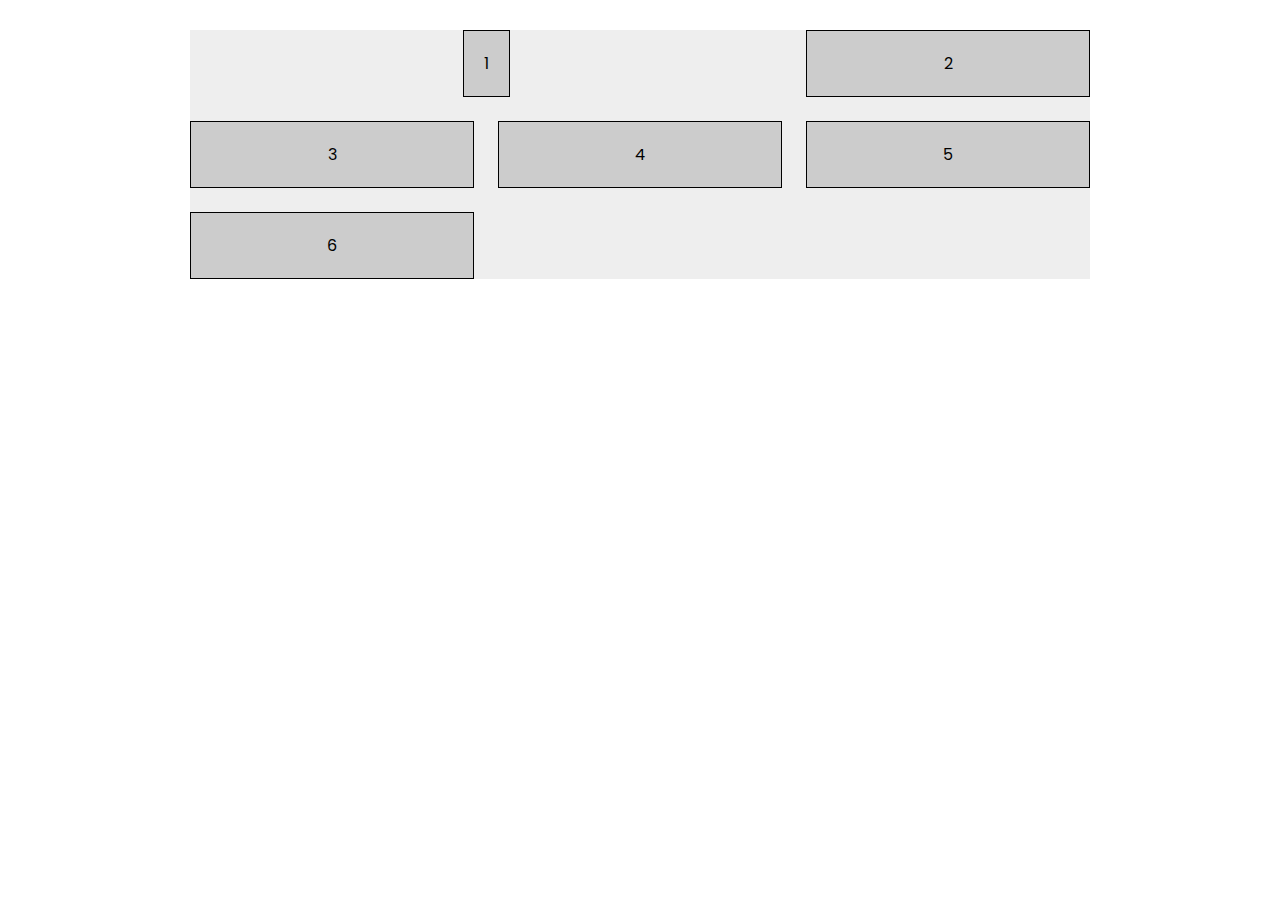
<file: grid-basics/index.html>
<html lang="en">
<head>
  <meta charset="UTF-8">
  <meta http-equiv="X-UA-Compatible" content="IE=edge">
  <meta name="viewport" content="width=device-width, initial-scale=1.0">
  <title>CSS Grid Basics</title>
  <link rel="stylesheet" href="styles.css">
</head>
<body>
  <div class="grid-container">
    <div>1</div>
    <div>2</div>
    <div>3</div>
    <div>4</div>
    <div>5</div>
    <div>6</div>
  </div>
</body>
</html>
</file>
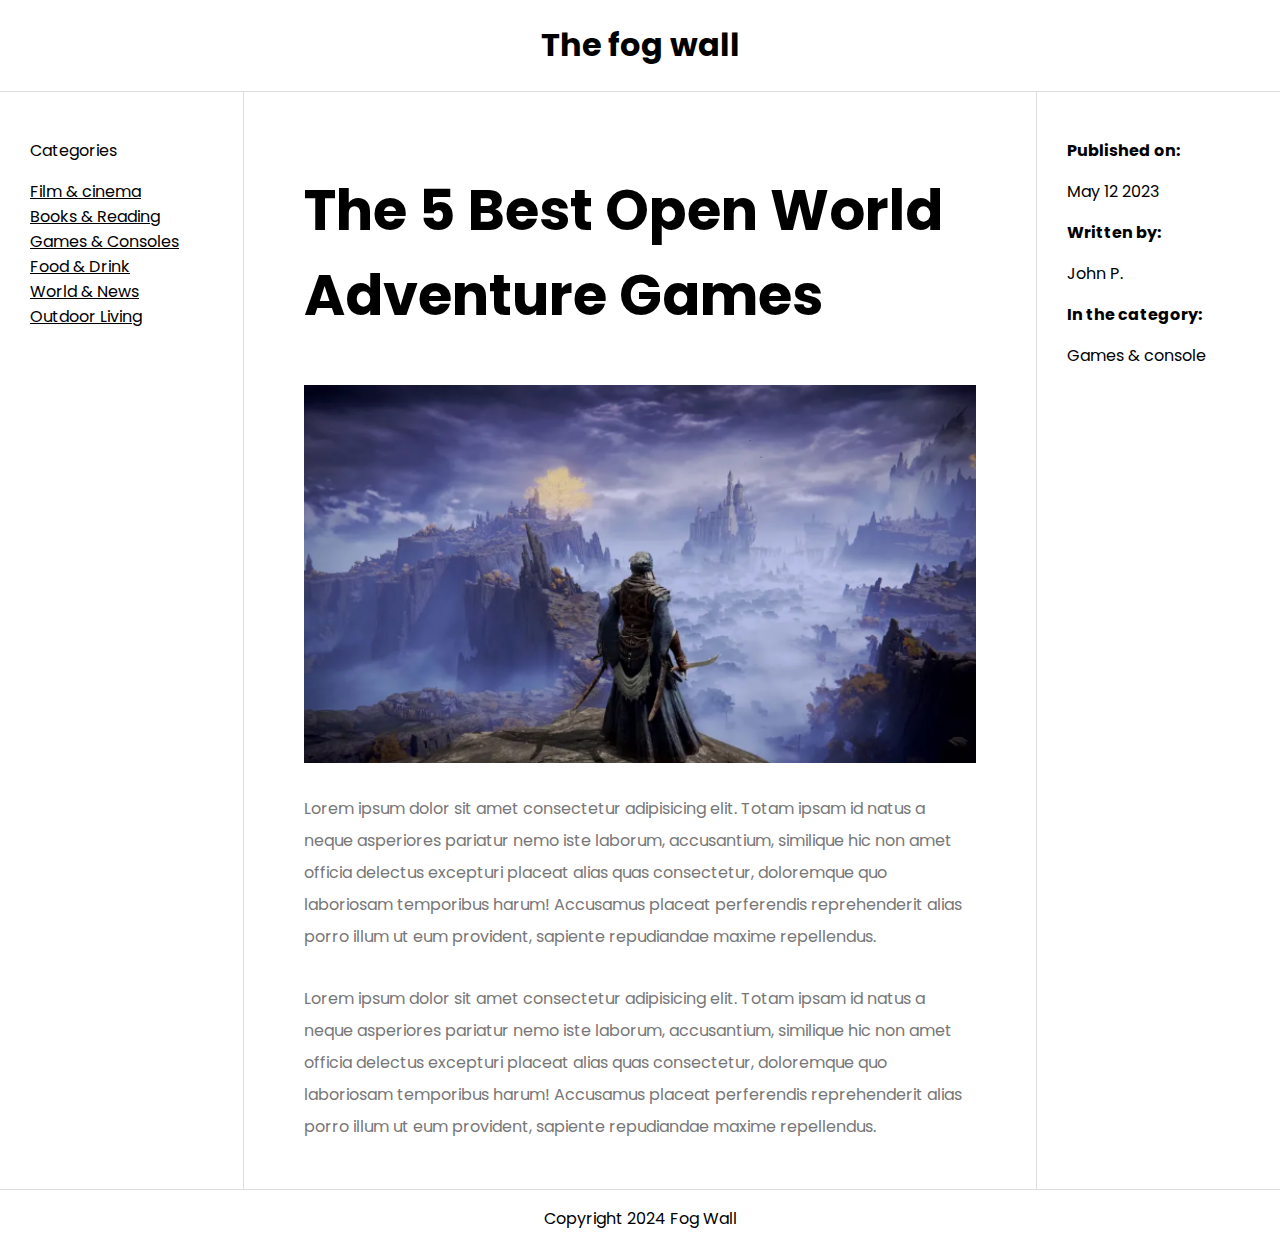
<file: holy-grail/index.html>
<html lang="en">
<head>
  <meta charset="UTF-8">
  <meta http-equiv="X-UA-Compatible" content="IE=edge">
  <meta name="viewport" content="width=device-width, initial-scale=1.0">
  <title>Holy Grail Layout</title>
  <link rel="stylesheet" href="styles.css">
</head>
<body>
  <grid class="grid-container">
    <header>
      <h1>The fog wall</h1>
    </header>
    <nav>
      <p>Categories</p>
      <li>Film & cinema</li>
      <li>Books & Reading</li>
      <li>Games & Consoles</li>
      <li>Food & Drink</li>
      <li>World & News</li>
      <li>Outdoor Living</li>
    </nav>
    <article>
      <h2>The 5 Best Open World Adventure Games</h2>
      <img src="img/banner.png" alt="article banner">
      <p>Lorem ipsum dolor sit amet consectetur adipisicing elit.
         Totam ipsam id natus a neque asperiores pariatur nemo iste laborum, 
         accusantium, similique hic non amet officia delectus excepturi placeat 
         alias quas consectetur, doloremque quo laboriosam temporibus harum!
          Accusamus placeat perferendis reprehenderit alias porro illum ut eum provident, 
          sapiente repudiandae maxime repellendus.
      </p>
      <p>Lorem ipsum dolor sit amet consectetur adipisicing elit.
        Totam ipsam id natus a neque asperiores pariatur nemo iste laborum, 
        accusantium, similique hic non amet officia delectus excepturi placeat 
        alias quas consectetur, doloremque quo laboriosam temporibus harum!
         Accusamus placeat perferendis reprehenderit alias porro illum ut eum provident, 
         sapiente repudiandae maxime repellendus.
     </p>
    </article>
    <aside>
      <ul>
        <li>
          <p><strong>Published on:</strong></p>
          <p>May 12 2023</p>
        </li>
        <li>
          <p><strong>Written by:</strong></p>
          <p>John P.</p>
        </li>
        <li>
          <p><strong>In the category:</strong></p>
          <p>Games & console</p>
        </li>
      </ul>
    </aside>
    <footer>
      <p>Copyright 2024 Fog Wall</p>
    </footer>
  </grid>
</body>
</html>
</file>
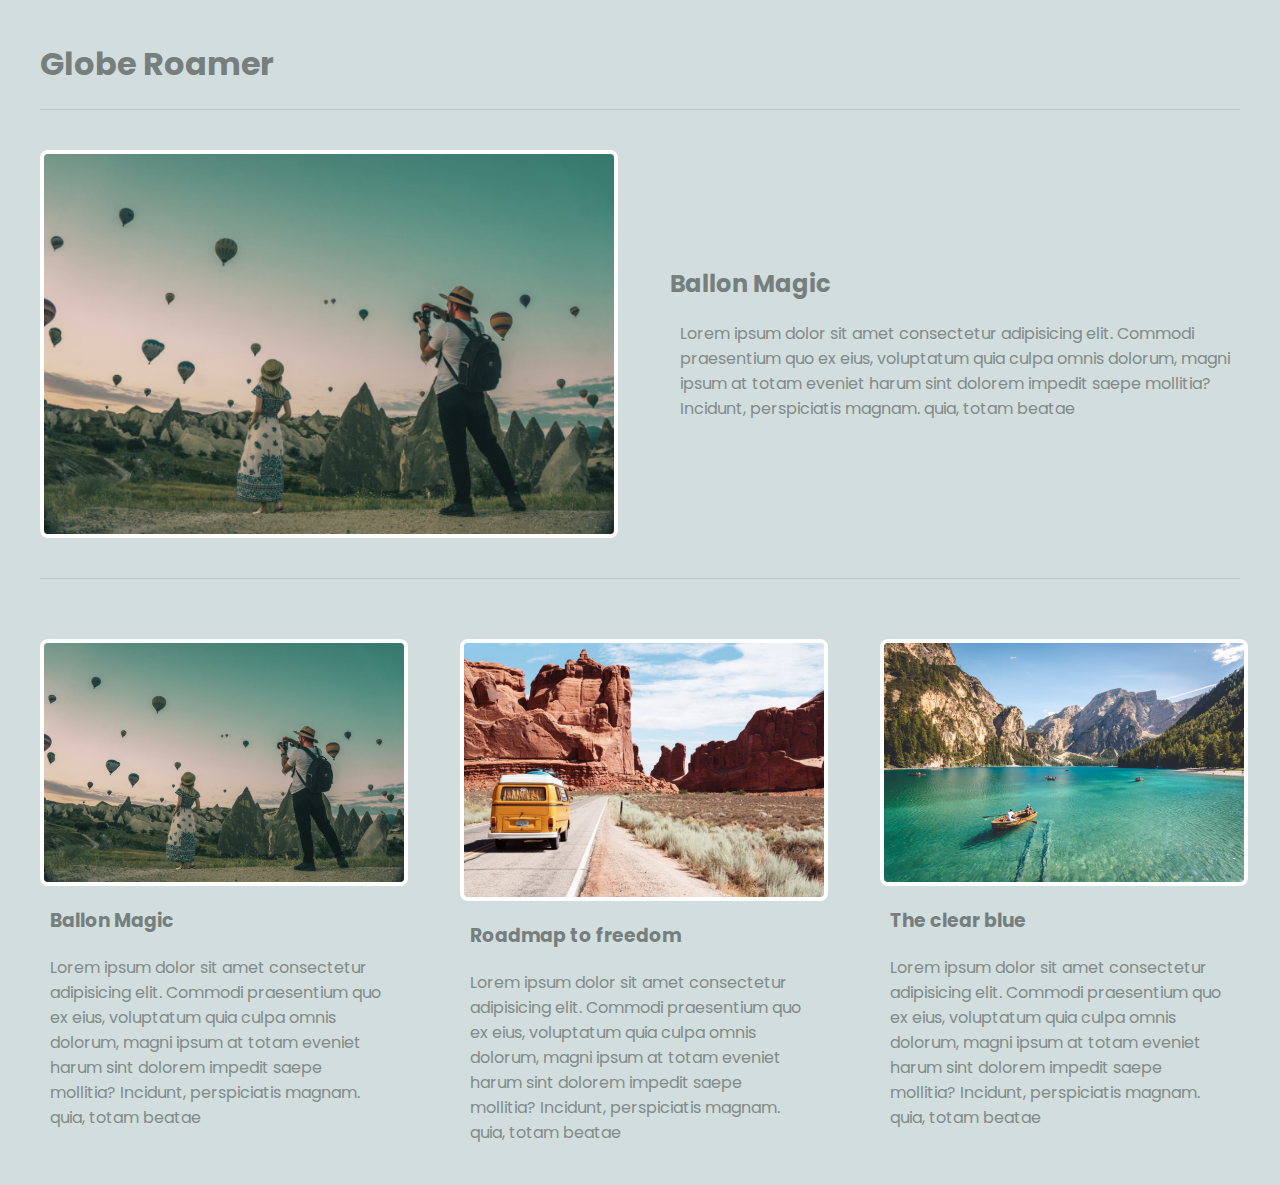
<file: multi-column/index.html>
<html lang="en">
<head>
  <meta charset="UTF-8">
  <meta http-equiv="X-UA-Compatible" content="IE=edge">
  <meta name="viewport" content="width=device-width, initial-scale=1.0">
  <title>Multi Column Blog Layout</title>
  <link rel="stylesheet" href="styles.css">
</head>
<body>
  <header>
    <h1>
      Globe Roamer
    </h1>
  </header>
  <main class="grid-container">
    <article class="featured">
      <img src="img/1.png" alt="featured image">
      <div>
        <h2>Ballon Magic</h2>
        <p>
          Lorem ipsum dolor sit amet consectetur adipisicing elit. 
          Commodi praesentium quo ex eius, voluptatum quia culpa omnis dolorum, 
          magni ipsum at totam eveniet harum sint dolorem impedit saepe mollitia? 
          Incidunt, perspiciatis magnam. quia, totam beatae 
        </p>
      </div>
    </article>
    <article>
      <img src="img/1.png" alt="featured image">
      <div>
        <h3>Ballon Magic</h3>
        <p>
          Lorem ipsum dolor sit amet consectetur adipisicing elit. 
          Commodi praesentium quo ex eius, voluptatum quia culpa omnis dolorum, 
          magni ipsum at totam eveniet harum sint dolorem impedit saepe mollitia? 
          Incidunt, perspiciatis magnam. quia, totam beatae 
        </p>
      </div>
    </article>
    <article>
      <img src="img/2.png" alt="featured image">
      <div>
        <h3>Roadmap to freedom</h3>
        <p>
          Lorem ipsum dolor sit amet consectetur adipisicing elit. 
          Commodi praesentium quo ex eius, voluptatum quia culpa omnis dolorum, 
          magni ipsum at totam eveniet harum sint dolorem impedit saepe mollitia? 
          Incidunt, perspiciatis magnam. quia, totam beatae 
        </p>
      </div>
    </article>
    <article>
      <img src="img/3.png" alt="featured image">
      <div>
        <h3>The clear blue</h3>
        <p>
          Lorem ipsum dolor sit amet consectetur adipisicing elit. 
          Commodi praesentium quo ex eius, voluptatum quia culpa omnis dolorum, 
          magni ipsum at totam eveniet harum sint dolorem impedit saepe mollitia? 
          Incidunt, perspiciatis magnam. quia, totam beatae 
        </p>
      </div>
    </article>
  </main>
</body>
</html>
</file>
<file: grid-basics/styles.css>
@import url('https://fonts.googleapis.com/css2?family=Poppins:wght@200;400;500;600;800&family=VT323&display=swap');

body {
  margin: 30px;
  font-family: "Poppins";
}

.grid-container {
  background-color: #eee;
  max-width: 900px;
  margin: 0 auto;


  display: grid;
  grid-template-columns: repeat(3,1fr);
  gap:1.5rem;
  justify-items: stretch;
  align-items: stretch;
}

.grid-container > div {
  background-color: #ccc;
  text-align: center;
  padding: 20px;
  border:1px solid black;
}

.grid-container > div:nth-child(1) {
  grid-column:1 / span 2;
  justify-self: center;
}
</file>
<file: holy-grail/styles.css>
@import url('https://fonts.googleapis.com/css2?family=Poppins:wght@200;400;500;600;800&family=VT323&display=swap');

body {
  margin: 0;
  font-family: "Poppins";
}
ul, li {
  padding: 0;
  list-style-type: none;
}
.grid-container {
  display: grid;
  grid-template-columns: 1fr 3fr 1fr;
  column-gap: 30px;
}
header {
  grid-column: span 3;
  text-align: center;
  border-bottom: 1px solid #ddd;
}
nav {
  padding:30px;
  border-right: 1px solid #ddd;
}

nav li {
  text-decoration: underline;
}

article {
  padding: 30px;
}

article h2 {
  font-size: 3.5em;
  max-width: width 800px;
}

article img {
  width:100%;
}

article p {
  margin-top:30px;
  line-height: 2em;
  color:#777;
}

aside {
  padding:30px;
  border-left:1px solid #ddd;
}

footer {
  grid-column: span 3;
  text-align:center;
  border-top: 1px solid #ddd;
}

/* Responsive */

@media screen and (max-width:1200px) {
  nav {
    grid-column: span 3;
    border-right:0;
    border-bottom: 1px solid #ddd;
  }
  nav li {
    display:inline-block;
    margin-right: 10px;
  }
  article {
    grid-column: span 2;
  }
  aside {
    padding: 16px;
  }
}

@media screen and (max-width:980px) {
  nav,article,aside {
    grid-column: span 3;
  }
  aside {
    border-left:0;
    border-top:1px solid #ddd;
  }
  article  h2 {
    font-size:2.5em;
  }
}
</file>
<file: multi-column/styles.css>
@import url('https://fonts.googleapis.com/css2?family=Poppins:wght@200;400;500;600;800&family=VT323&display=swap');

body {
  margin: 20px;
  font-family: "Poppins";
  background: #d1dedd;
}
ul, li {
  padding: 0;
  list-style-type: none;
}
h1,h2,h3 {
  color: #767f7e;
}
p {
  color: #828b8a;
}
header {
  max-width: 1200px;
  margin:40px auto;
  border-bottom: 1px solid #bbc7c7;
}

.grid-container {
  display: grid;
  grid-template-columns: repeat(3,1fr);
  gap: 60px;
  max-width: 1200px;
  margin: 20px auto;
}

article.featured {
  grid-column: span 3;
  display: grid;
  grid-template-columns: 1fr 1fr;
  gap: 60px;
  align-items: center;
  padding-bottom: 40px;
  border-bottom: 1px solid #bbc7c7;
}

article img , article.featured img {
  width:100%;
  border: 4px solid white;
  border-radius: 8px;
}

article p, article h3 {
  margin: 20px 10px;
}

/* responsive */

@media screen and (max-width:980px) {
  article {
    grid-column: span 3;
    display: grid;
    grid-template-columns: 1fr 1fr;
    gap: 60px;
    align-items: center;
  }
}
@media screen and (max-width:760px) {
  article, article.featured {
    display: block;
    margin:0 20px;
  }
}
</file>
